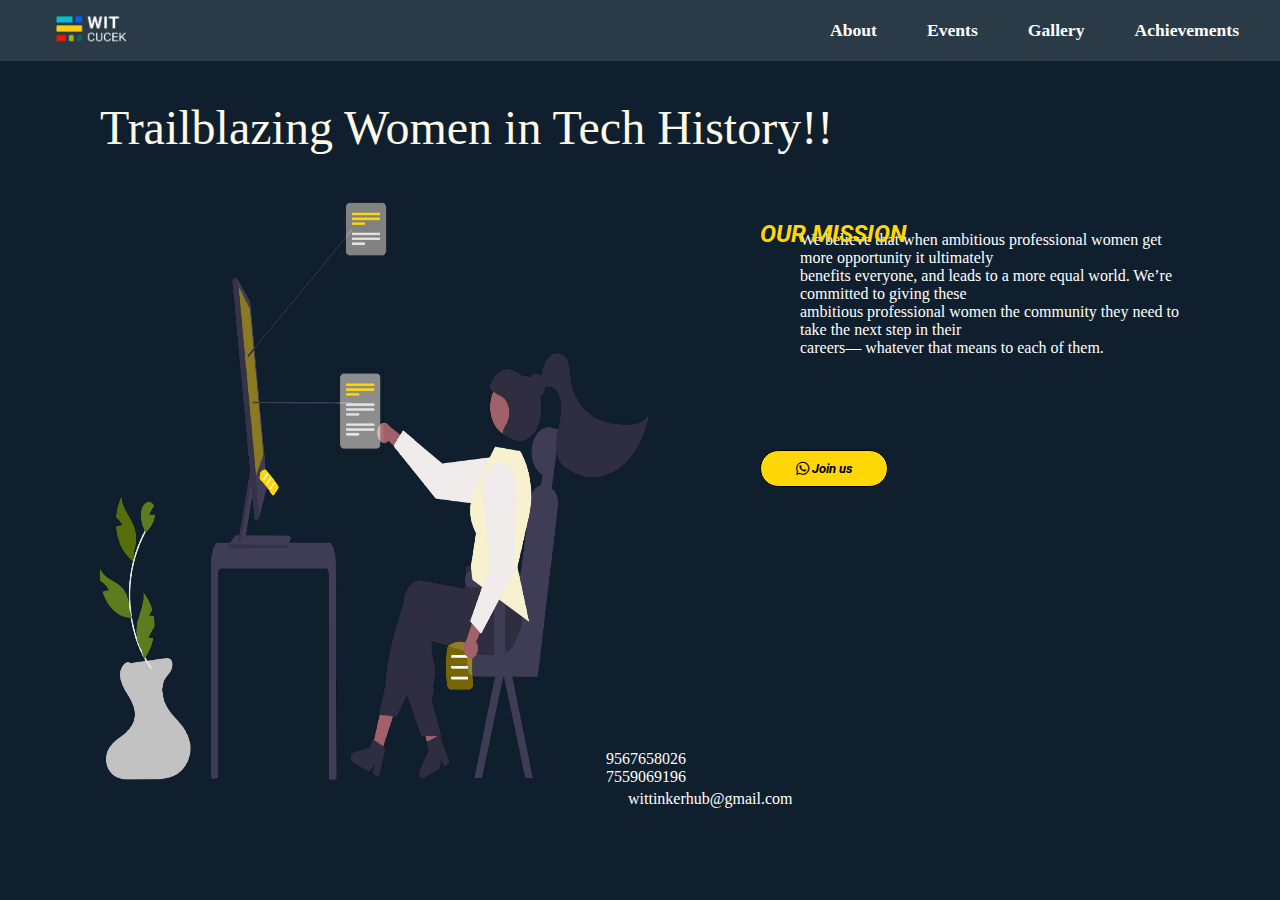
<file: New folder/index.html>
<!DOCTYPE html>
<html lang="en">
<head>
    <meta charset="UTF-8">
    <meta http-equiv="X-UA-Compatible" content="IE=edge">
    <meta name="viewport" content="width=device-width, initial-scale=1.0">
    <title> WIT CUCEK</title>
    <link rel="icon" href="WIT LOGO.jpeg" type="image/gif">
    <!-- CSS only -->
    <link rel="stylesheet" media="screen and (max-width:800px)" href="tab.css">
    <link rel="stylesheet" media="screen and (max-width:530px)" href="phone.css">
<link href="https://cdn.jsdelivr.net/npm/bootstrap@5.1.3/dist/css/bootstrap.min.css" rel="stylesheet" integrity="sha384-1BmE4kWBq78iYhFldvKuhfTAU6auU8tT94WrHftjDbrCEXSU1oBoqyl2QvZ6jIW3" crossorigin="anonymous">
<link href="style.css" rel="stylesheet">
<link rel="stylesheet" href="https://cdn.jsdelivr.net/npm/bootstrap-icons@1.6.0/font/bootstrap-icons.css">
<link rel="stylesheet" href="https://cdnjs.cloudflare.com/ajax/libs/font-awesome/6.0.0-beta2/css/all.min.css" integrity="sha512-YWzhKL2whUzgiheMoBFwW8CKV4qpHQAEuvilg9FAn5VJUDwKZZxkJNuGM4XkWuk94WCrrwslk8yWNGmY1EduTA==" crossorigin="anonymous" referrerpolicy="no-referrer" />
<link rel="preconnect" href="https://fonts.googleapis.com">
<link rel="preconnect" href="https://fonts.gstatic.com" crossorigin>
<link href="https://fonts.googleapis.com/css2?family=Roboto:wght@500&display=swap" rel="stylesheet">
</head>
<body>
    <nav class="navbar">
       <div>
           <img src="WIT LOGO.jpeg" alt="">
       </div>
        <ul>
            
            <li><a href="#about">About</a></li>
            <li><a href="index1.html">Events</a></li>
            <li><a href="index2.html">Gallery</a></li>
            <li><a href="index3.html">Achievements</a></li>
            
        </ul>
    </nav>

    <section id="about">
        <div class="main">
            <h1 class="headings">Trailblazing Women in Tech History!!</h1>
            <h2 class="subhead">OUR MISSION</h2>
            <p>We believe that when ambitious professional women get more opportunity it ultimately<br> benefits everyone, and leads to a more equal world. We’re committed to giving these <br>ambitious professional women the community they need to take the next step in their<br>careers— whatever that means to each of them.</p>
           
              <div class="figure">
              <img src="homefig.jpg" alt="">
            </div>
            <button class="btn">
            <a href="https://chat.whatsapp.com/LiDfoc2tscp8FHw6PtT62K" target="_blank"><i class="bi bi-whatsapp" style="color: black;"> Join us</i></a>  
        </button>
        <div class="sm">
            <a href="https://discord.com/channels/860820977632935956/860910424543199232" target="_blank"class="fab fa-discord"></a>
            <a href="https://www.instagram.com/wit_cucek?r=nametag" target="_blank" class="fab fa-instagram"></a>
            <a href="https://www.linkedin.com/in/wit-tinkerhub-cucek-389a51224/" target="_blank" class="fab fa-linkedin"></a>
            
           </div>
           <div>
           <div class="mobile">
            <i class="fas fa-phone"></i>
            <p>9567658026<br>7559069196</p>
           </div>
           <div class="email">
            <i class="fas fa-envelope"></i>
            <p>wittinkerhub@gmail.com</p>
           </div>
        </div>
        </div>
        
    </section>
   
    
    <!-- JavaScript Bundle with Popper -->
<script src="https://cdn.jsdelivr.net/npm/bootstrap@5.1.3/dist/js/bootstrap.bundle.min.js" integrity="sha384-ka7Sk0Gln4gmtz2MlQnikT1wXgYsOg+OMhuP+IlRH9sENBO0LRn5q+8nbTov4+1p" crossorigin="anonymous"></script>
</body>
</html>
</file>
<file: New folder/tab.css>
/*Navbar*/
.navbar ul{
    flex-wrap: wrap;
    justify-content: center;

}
.subhead{
    position: absolute;
    top:100px;
    left:700px;
}
.main p{
    width: 30%;
    margin-left: 800px;
    height: 40px;
    margin-top: 100px;
    pointer-events: none;
   
    
}
</file>
<file: New folder/phone.css>
m
</file>
<file: New folder/style.css>
*{
    margin: 0;
    padding: 0;
    box-sizing: border-box;
}

html{
    scroll-behavior: smooth;
}
body{
    background-color: #101F2D;
}

img{
    display: flex;
    flex-direction: column;
    height: 60px;
    width: 85px;
    position: relative;
    left:-20em;
   
}
/*Navbar*/
.navbar{
    display:flex;
    justify-content: center;
    align-items: center;
    background-color: #2A3A47;
    position:sticky;
    top: 0;
    z-index: 10000;

}
.navbar ul{
    display: flex;
    list-style: none;
    margin: 20px 0px;
}
.navbar ul li{
    font-family: century;
    font-size: 1.1rem;
    font-weight: bold;

    position: relative;
    right:-20em;
}
.navbar ul li a{
    text-decoration: none;
    color:white;
    padding: 8px 25px;
    transition: all 0.5s ease;
}
.navbar ul li a:hover{
    background-color: #101F2D;
    color:white;
    box-shadow: 0 0 8px white;
}
#about{
    display: flex;
    flex-direction: column;
    justify-content: center;
    align-items: center;
    color: white;

}
#about::before{
    content: "";
    position: absolute;
    top:0;
    right:0;
    height:900px;
    width:100%;
    z-index:-1 ;
    opacity: 0.8;
}
.headings{
    
position: absolute;
width: 782px;
height: 76px;
left: 100px;
top: 100px;

font-family: Papyrus;
font-style: normal;
font-weight: normal;
font-size: 48px;


color: #FEF9E8;
}
.subhead{
    color: #FFD707;
    margin:20px 0px;
    position: absolute;
    left:760px;
    top:200px;
    font-family: 'Roboto',sans-serif;
    font-style: italic;
    font-weight: bold;
}
 .main p{
    width: 30%;
    margin-left: 800px;
    height: 40px;
    margin-top: 170px;
    pointer-events: none;
   
    
}
.figure img{
    width: 550px;
    height:580px;
    position: absolute;
    top:200px;
    left:100px;
}
.btn{
    position:absolute;
    left:760px;
    top:450px;
    padding: 10px 35px;
    background-color: #FFD707;
    border:1px solid #000000;
    border-radius: 70cm ;
    outline: none;
    transition: 0.6s ease;
    
}
.btn a{
    font-family: 'Roboto' ,sans-serif;
    font-weight:bolder;
    text-decoration: none;
    
}

.sm{
    display: flex;
    flex-direction: row;
    justify-content:right;
    position: absolute;
    top:530px;
    left:765px;
}
.sm a{
    color:#f2f2f2;
    width:56px;
    font-size: 22px;
    transition: 0.4s ease-in;
    text-decoration: none;
}
.sm a:hover{
    color:#5e6c77;
}
.mobile i{
    display: flex;
    flex-direction: column;
    position: absolute;
    bottom:148px ;
    right:4004px;
    font-size: large;
    
}
.mobile p{
    display: flex;
    flex-direction: column;
    position: absolute;
    bottom:110px;
    right: 290px;
    
}
.email i{
    display: flex;
    flex-direction: column;
    position: absolute;
    bottom:100px;
    right: 734px;
    font-size: large;
}
.email p{
    display: flex;
    flex-direction: column;
    position: absolute;
    bottom:70px;
    right: 268px;
}
</file>
